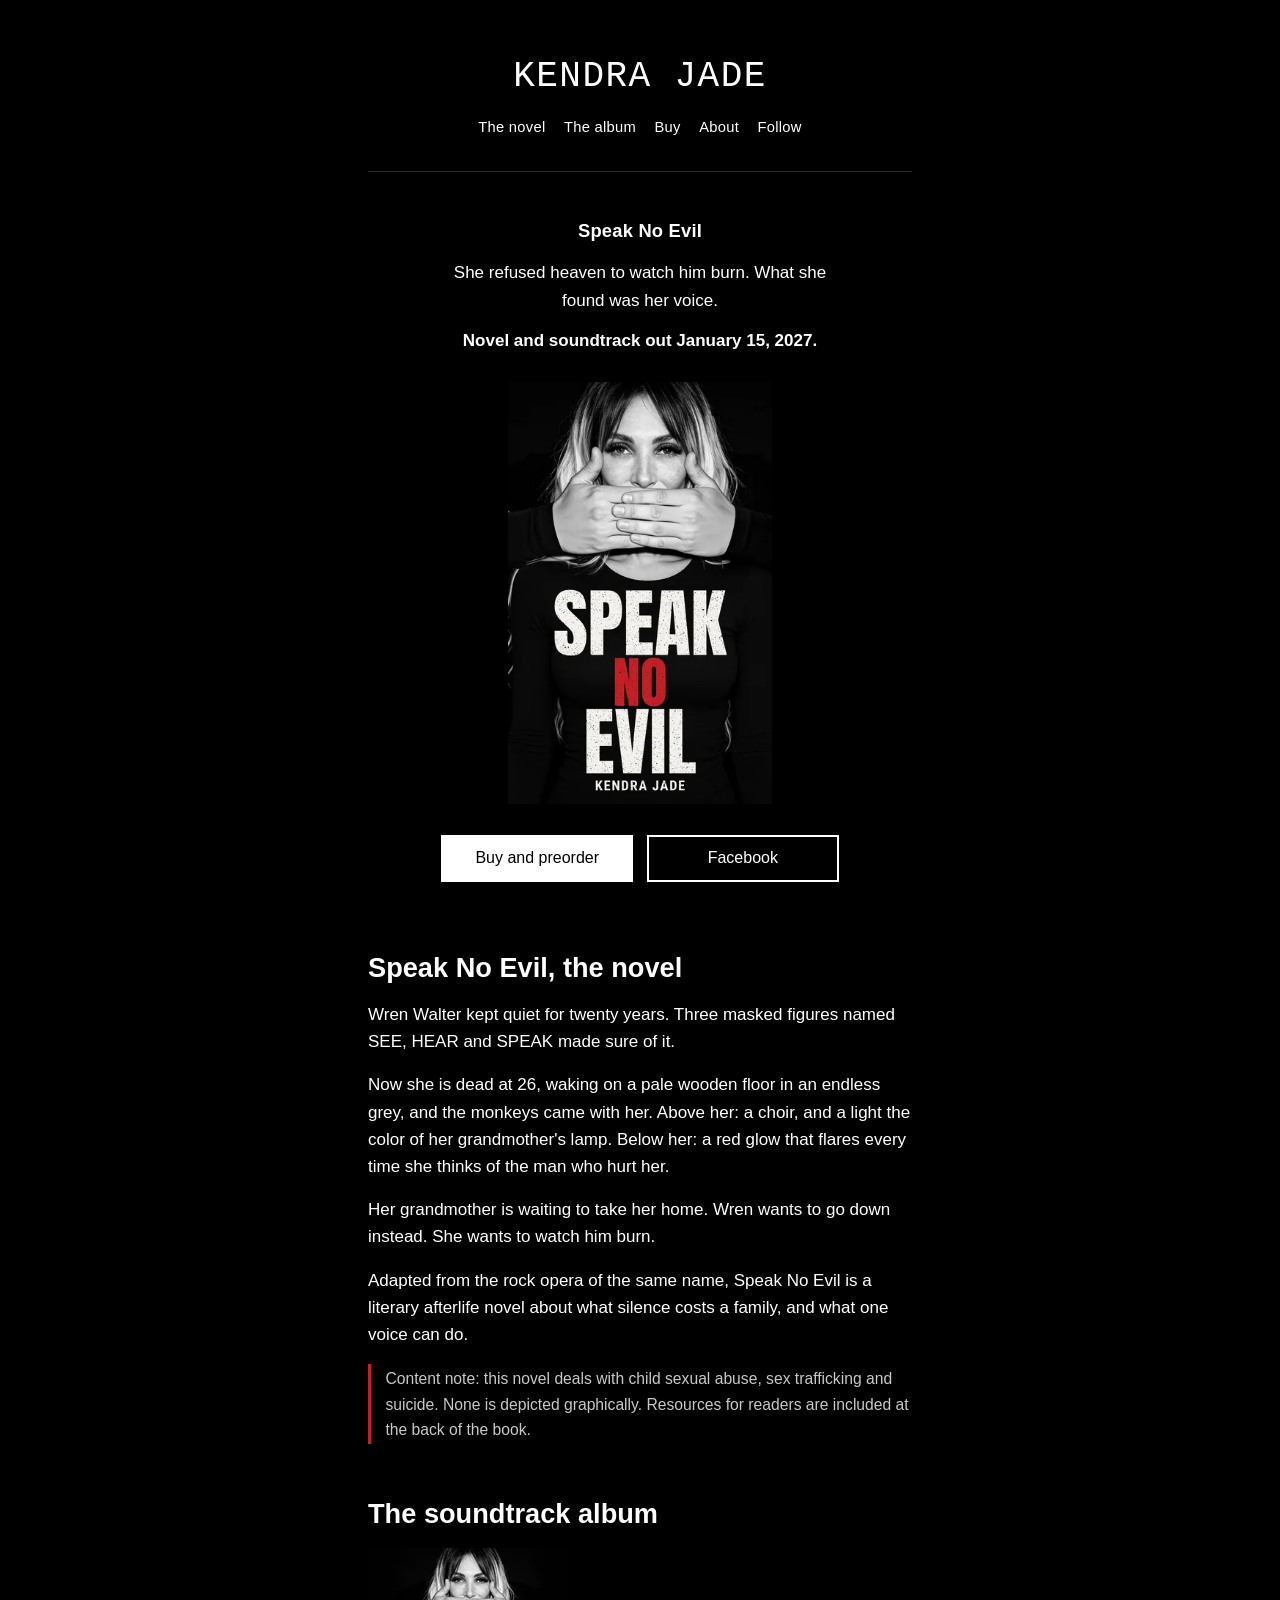
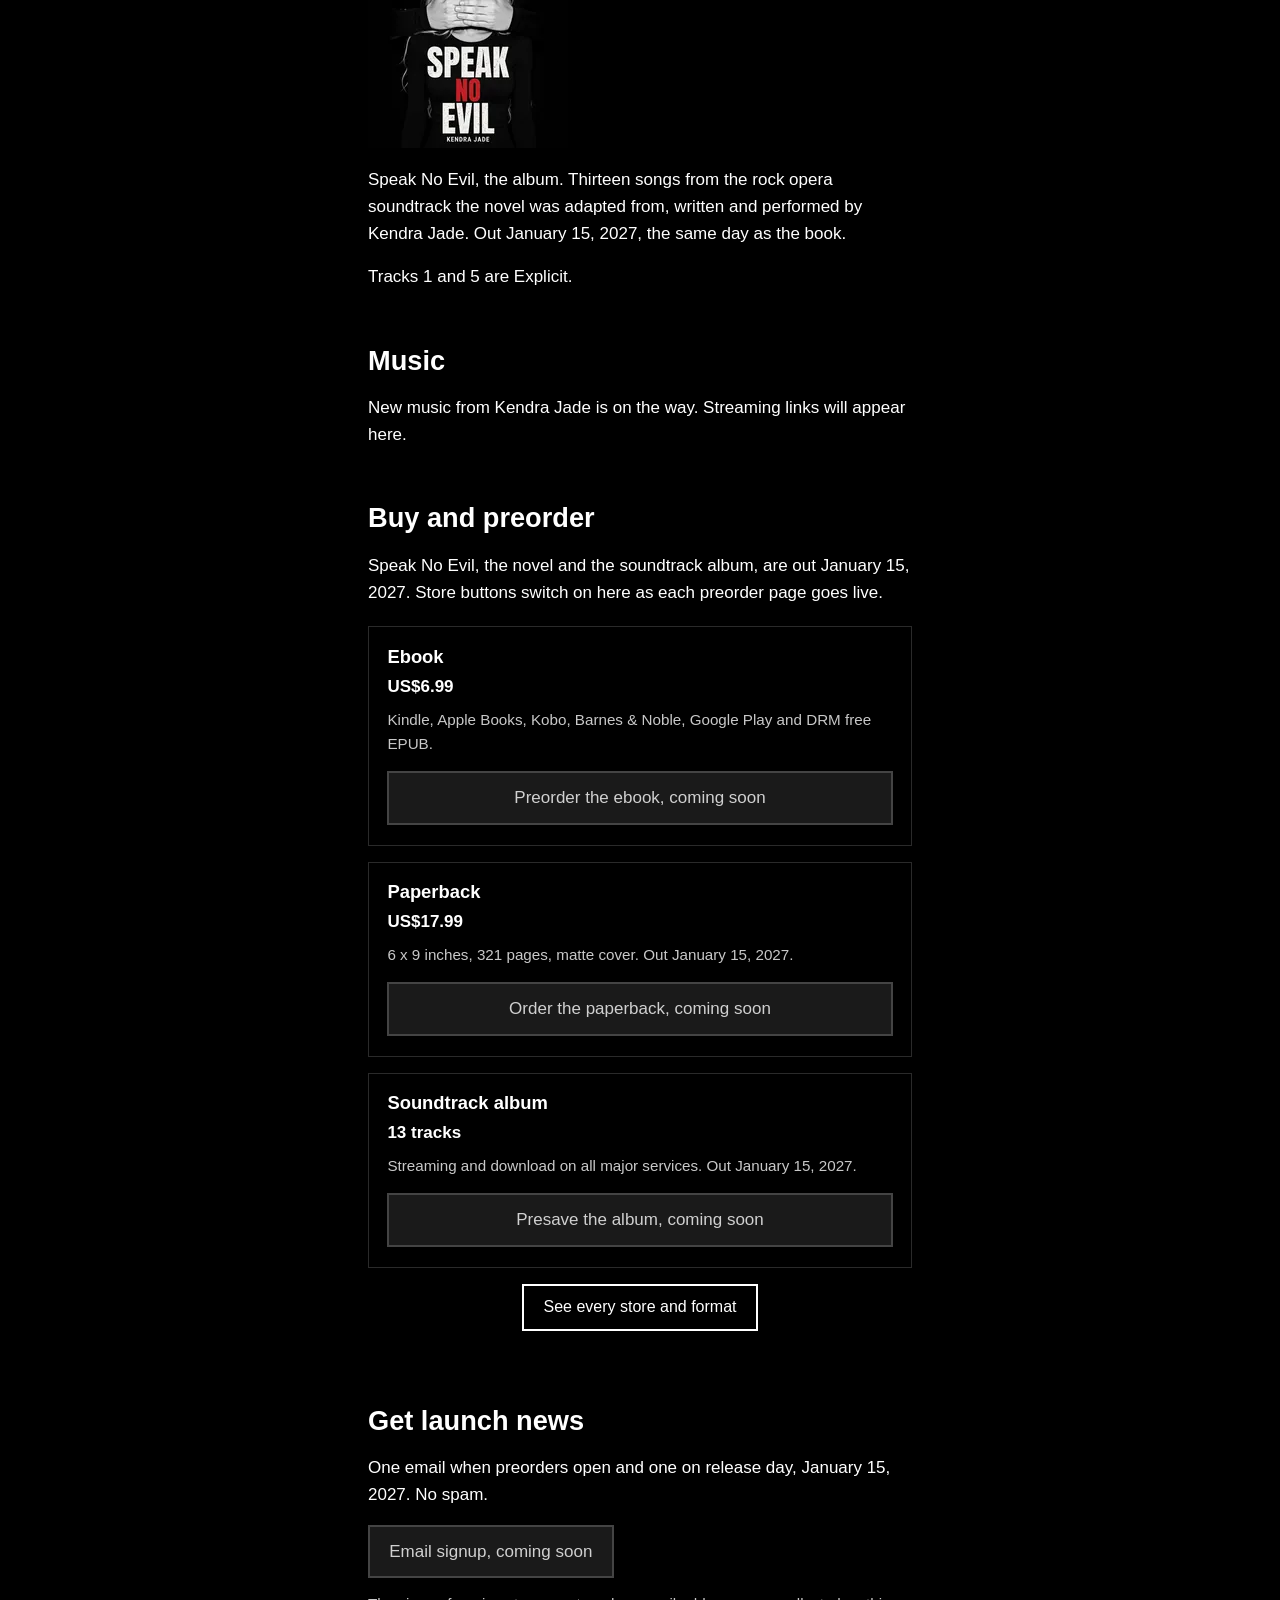
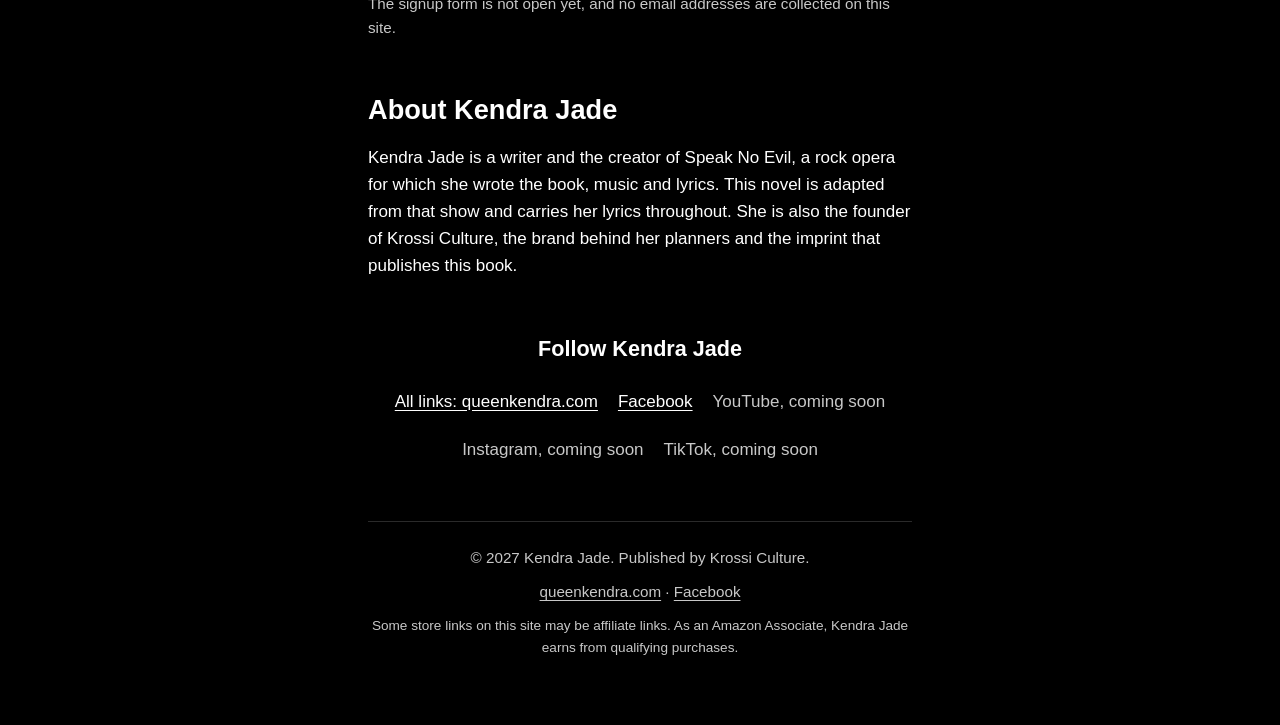
<file: index.html>
<!DOCTYPE html>
<html lang="en">
<head>
  <meta charset="utf-8">
  <meta name="viewport" content="width=device-width, initial-scale=1">
  <title>Kendra Jade | Speak No Evil, Novel and Soundtrack</title>
  <meta name="description" content="Speak No Evil by Kendra Jade: a literary afterlife novel and the rock opera soundtrack album it came from. Ebook, paperback and album out January 15, 2027.">
  <meta name="author" content="Kendra Jade">
  <meta name="robots" content="index, follow, max-image-preview:large, max-snippet:-1, max-video-preview:-1">
  <link rel="canonical" href="https://kendrajadeofficial.com/">
  <link rel="preload" as="image" type="image/webp" imagesrcset="images/cover-360.webp 360w, images/cover-540.webp 540w, images/cover-800.webp 800w" imagesizes="(min-width: 640px) 16.5rem, (max-width: 360px) 13.5rem, 15.5rem" fetchpriority="high">

  <meta property="og:site_name" content="Kendra Jade | Speak No Evil, Novel and Soundtrack">
  <meta property="og:title" content="Kendra Jade | Speak No Evil, Novel and Soundtrack">
  <meta property="og:type" content="website">
  <meta property="og:description" content="Speak No Evil by Kendra Jade: a literary afterlife novel and the rock opera soundtrack album it came from. Ebook, paperback and album out January 15, 2027.">
  <meta property="og:url" content="https://kendrajadeofficial.com/">
  <meta property="og:image" content="https://kendrajadeofficial.com/images/og-image.jpg">
  <meta property="og:image:type" content="image/jpeg">
  <meta property="og:image:width" content="1200">
  <meta property="og:image:height" content="630">
  <meta property="og:image:alt" content="Book cover for Speak No Evil by Kendra Jade: a black and white photo of a woman in a black long sleeve top with her hands over her mouth, and a red NO.">
  <meta property="og:locale" content="en_US">

  <meta name="twitter:card" content="summary_large_image">
  <meta name="twitter:title" content="Kendra Jade | Speak No Evil, Novel and Soundtrack">
  <meta name="twitter:description" content="Speak No Evil by Kendra Jade: a literary afterlife novel and the rock opera soundtrack album it came from. Ebook, paperback and album out January 15, 2027.">
  <meta name="twitter:image" content="https://kendrajadeofficial.com/images/og-image.jpg">
  <meta name="twitter:image:alt" content="Book cover for Speak No Evil by Kendra Jade: a black and white photo of a woman in a black long sleeve top with her hands over her mouth, and a red NO.">

  <link rel="icon" href="favicon.ico" sizes="any">
  <link rel="icon" href="images/favicon.svg" type="image/svg+xml">
  <link rel="icon" href="images/favicon-32.png" type="image/png" sizes="32x32">
  <link rel="apple-touch-icon" href="images/apple-touch-icon.png">
  <link rel="manifest" href="site.webmanifest">
  <meta name="theme-color" content="#000000">

  <link rel="stylesheet" href="css/styles.css">

  <script type="application/ld+json">
  {
    "@context": "https://schema.org",
    "@graph": [
      {
        "@type": "Person",
        "@id": "https://kendrajadeofficial.com/#kendra-jade",
        "name": "Kendra Jade",
        "jobTitle": "Writer",
        "description": "Kendra Jade is a writer and the creator of Speak No Evil, a rock opera for which she wrote the book, music and lyrics.",
        "url": "https://kendrajadeofficial.com/",
        "sameAs": [
          "https://www.facebook.com/kendrajadeofficial",
          "https://queenkendra.com/"
        ],
        "worksFor": {
          "@id": "https://kendrajadeofficial.com/#krossi-culture"
        }
      },
      {
        "@type": "Organization",
        "@id": "https://kendrajadeofficial.com/#krossi-culture",
        "name": "Krossi Culture",
        "url": "https://kendrajadeofficial.com/"
      },
      {
        "@type": "Book",
        "@id": "https://kendrajadeofficial.com/#book",
        "name": "Speak No Evil",
        "author": {
          "@id": "https://kendrajadeofficial.com/#kendra-jade"
        },
        "publisher": {
          "@id": "https://kendrajadeofficial.com/#krossi-culture"
        },
        "datePublished": "2027-01-15",
        "inLanguage": "en",
        "bookFormat": ["https://schema.org/EBook", "https://schema.org/Paperback"],
        "numberOfPages": 321,
        "workExample": [
          {
            "@type": "Book",
            "@id": "https://kendrajadeofficial.com/#ebook",
            "name": "Speak No Evil (ebook)",
            "bookFormat": "https://schema.org/EBook",
            "datePublished": "2027-01-15",
            "inLanguage": "en",
            "author": { "@id": "https://kendrajadeofficial.com/#kendra-jade" },
            "publisher": { "@id": "https://kendrajadeofficial.com/#krossi-culture" },
            "offers": {
              "@type": "Offer",
              "price": "6.99",
              "priceCurrency": "USD",
              "availability": "https://schema.org/PreOrder",
              "availabilityStarts": "2027-01-15",
              "url": "https://kendrajadeofficial.com/shop/"
            }
          },
          {
            "@type": "Book",
            "@id": "https://kendrajadeofficial.com/#paperback",
            "name": "Speak No Evil (paperback)",
            "bookFormat": "https://schema.org/Paperback",
            "numberOfPages": 321,
            "datePublished": "2027-01-15",
            "inLanguage": "en",
            "author": { "@id": "https://kendrajadeofficial.com/#kendra-jade" },
            "publisher": { "@id": "https://kendrajadeofficial.com/#krossi-culture" },
            "offers": {
              "@type": "Offer",
              "price": "17.99",
              "priceCurrency": "USD",
              "availability": "https://schema.org/PreOrder",
              "availabilityStarts": "2027-01-15",
              "url": "https://kendrajadeofficial.com/shop/"
            }
          }
        ],
        "genre": [
          "Literary fiction",
          "Visionary and metaphysical fiction"
        ],
        "description": "A literary afterlife novel about what silence costs a family, and what one voice can do. Adapted from the rock opera of the same name by Kendra Jade.",
        "image": "https://kendrajadeofficial.com/images/cover.jpg",
        "url": "https://kendrajadeofficial.com/"
      },
      {
        "@type": "MusicAlbum",
        "@id": "https://kendrajadeofficial.com/#album",
        "name": "Speak No Evil",
        "byArtist": {
          "@id": "https://kendrajadeofficial.com/#kendra-jade"
        },
        "datePublished": "2027-01-15",
        "numTracks": 13,
        "genre": ["Rock opera", "Alternative rock"],
        "albumProductionType": "https://schema.org/StudioAlbum",
        "inLanguage": "en",
        "description": "Thirteen songs from the rock opera soundtrack the novel was adapted from, written and performed by Kendra Jade.",
        "image": "https://kendrajadeofficial.com/images/album.jpg",
        "url": "https://kendrajadeofficial.com/#album",
        "albumRelease": {
          "@type": "MusicRelease",
          "name": "Speak No Evil",
          "datePublished": "2027-01-15",
          "releaseOf": { "@id": "https://kendrajadeofficial.com/#album" }
        }
      },
      {
        "@type": "WebSite",
        "@id": "https://kendrajadeofficial.com/#website",
        "name": "Kendra Jade | Speak No Evil, Novel and Soundtrack",
        "url": "https://kendrajadeofficial.com/",
        "publisher": {
          "@id": "https://kendrajadeofficial.com/#kendra-jade"
        },
        "inLanguage": "en"
      },
      {
        "@type": "WebPage",
        "@id": "https://kendrajadeofficial.com/#webpage",
        "url": "https://kendrajadeofficial.com/",
        "name": "Kendra Jade | Speak No Evil, Novel and Soundtrack",
        "isPartOf": {
          "@id": "https://kendrajadeofficial.com/#website"
        },
        "about": [
          { "@id": "https://kendrajadeofficial.com/#book" },
          { "@id": "https://kendrajadeofficial.com/#album" },
          { "@id": "https://kendrajadeofficial.com/#kendra-jade" }
        ],
        "description": "Speak No Evil by Kendra Jade: a literary afterlife novel and the rock opera soundtrack album it came from. Ebook, paperback and album out January 15, 2027.",
        "primaryImageOfPage": {
          "@type": "ImageObject",
          "url": "https://kendrajadeofficial.com/images/og-image.jpg"
        }
      }
    ]
  }
  </script>
</head>
<body>
  <a class="skip" href="#main">Skip to content</a>
  <div class="wrap">
    <header class="site-header">
      <a class="logo" href="./">Kendra Jade</a>
      <nav class="nav" aria-label="Primary">
        <a href="#novel">The novel</a>
        <a href="#album">The album</a>
        <a href="shop/">Buy</a>
        <a href="#about">About</a>
        <a href="#follow">Follow</a>
      </nav>
    </header>

    <main id="main">
      <header class="hero">
        <h1>Speak No Evil</h1>
        <p class="tagline">She refused heaven to watch him burn. What she found was her voice.</p>
        <p class="date-line">Novel and soundtrack out January 15, 2027.</p>
        <figure class="cover">
          <picture>
            <source type="image/webp" srcset="images/cover-360.webp 360w, images/cover-540.webp 540w, images/cover-800.webp 800w" sizes="(min-width: 640px) 16.5rem, (max-width: 360px) 13.5rem, 15.5rem">
            <img src="images/cover-540.jpg" width="540" height="864" fetchpriority="high" alt="Book cover for Speak No Evil by Kendra Jade: a black and white photo of a woman in a black long sleeve top with her hands over her mouth, and a red NO.">
          </picture>
        </figure>
      </header>

      <div class="actions">
        <a class="btn" href="shop/">Buy and preorder</a>
        <a class="btn btn-ghost" href="https://www.facebook.com/kendrajadeofficial" rel="me noopener noreferrer" target="_blank">Facebook</a>
      </div>

      <section id="novel" aria-labelledby="novel-title">
        <h2 id="novel-title">Speak No Evil, the novel</h2>
        <p>Wren Walter kept quiet for twenty years. Three masked figures named SEE, HEAR and SPEAK made sure of it.</p>
        <p>Now she is dead at 26, waking on a pale wooden floor in an endless grey, and the monkeys came with her. Above her: a choir, and a light the color of her grandmother's lamp. Below her: a red glow that flares every time she thinks of the man who hurt her.</p>
        <p>Her grandmother is waiting to take her home. Wren wants to go down instead. She wants to watch him burn.</p>
        <p>Adapted from the rock opera of the same name, Speak No Evil is a literary afterlife novel about what silence costs a family, and what one voice can do.</p>
        <p class="note">Content note: this novel deals with child sexual abuse, sex trafficking and suicide. None is depicted graphically. Resources for readers are included at the back of the book.</p>
      </section>

      <section id="album" aria-labelledby="album-title">
        <h2 id="album-title">The soundtrack album</h2>
        <div class="album-block">
          <picture>
            <source type="image/webp" srcset="images/album-200.webp 200w, images/album-400.webp 400w, images/album-600.webp 600w" sizes="12.5rem">
            <img class="album-art" src="images/album-400.jpg" width="400" height="400" loading="lazy" decoding="async" alt="Album cover for Speak No Evil by Kendra Jade: a black and white photo of a woman in a black long sleeve top with her hands over her mouth, and a red NO.">
          </picture>
          <div>
            <p>Speak No Evil, the album. Thirteen songs from the rock opera soundtrack the novel was adapted from, written and performed by Kendra Jade. Out January 15, 2027, the same day as the book.</p>
            <p>Tracks 1 and 5 are Explicit.</p>
          </div>
        </div>
      </section>

      <section id="music" aria-labelledby="music-title">
        <h2 id="music-title">Music</h2>
        <p>New music from Kendra Jade is on the way. Streaming links will appear here.</p>
      </section>

      <section id="buy" aria-labelledby="buy-title">
        <h2 id="buy-title">Buy and preorder</h2>
        <p>Speak No Evil, the novel and the soundtrack album, are out January 15, 2027. Store buttons switch on here as each preorder page goes live.</p>
        <div class="buy-grid">
          <article class="buy-card" aria-labelledby="home-ebook-title">
            <h3 id="home-ebook-title">Ebook</h3>
            <p class="price">US$6.99</p>
            <p class="meta">Kindle, Apple Books, Kobo, Barnes &amp; Noble, Google Play and DRM free EPUB.</p>
            <span class="soon-btn" aria-disabled="true">Preorder the ebook, coming soon</span>
          </article>
          <article class="buy-card" aria-labelledby="home-paperback-title">
            <h3 id="home-paperback-title">Paperback</h3>
            <p class="price">US$17.99</p>
            <p class="meta">6 x 9 inches, 321 pages, matte cover. Out January 15, 2027.</p>
            <span class="soon-btn" aria-disabled="true">Order the paperback, coming soon</span>
          </article>
          <article class="buy-card" aria-labelledby="home-album-title">
            <h3 id="home-album-title">Soundtrack album</h3>
            <p class="price">13 tracks</p>
            <p class="meta">Streaming and download on all major services. Out January 15, 2027.</p>
            <span class="soon-btn" aria-disabled="true">Presave the album, coming soon</span>
          </article>
        </div>
        <div class="actions">
          <a class="btn btn-ghost" href="shop/">See every store and format</a>
        </div>
      </section>

      <section id="updates" aria-labelledby="updates-title">
        <h2 id="updates-title">Get launch news</h2>
        <p>One email when preorders open and one on release day, January 15, 2027. No spam.</p>
        <!-- DRAFT: placeholder only. Replace with the free email form embed once Kendra picks the list (recommended: MailerLite free plan). Nothing is collected yet. -->
        <span class="soon-btn" aria-disabled="true">Email signup, coming soon</span>
        <p class="meta">The signup form is not open yet, and no email addresses are collected on this site.</p>
      </section>

      <section id="about" aria-labelledby="about-title">
        <h2 id="about-title">About Kendra Jade</h2>
        <p>Kendra Jade is a writer and the creator of Speak No Evil, a rock opera for which she wrote the book, music and lyrics. This novel is adapted from that show and carries her lyrics throughout. She is also the founder of Krossi Culture, the brand behind her planners and the imprint that publishes this book.</p>
      </section>
      <div id="follow">
      <nav class="social" aria-label="Kendra Jade online">
        <h2 class="social-title">Follow Kendra Jade</h2>
        <ul class="social-list">
          <li><a href="https://queenkendra.com/" rel="me noopener" target="_blank">All links: queenkendra.com</a></li>
          <li><a href="https://www.facebook.com/kendrajadeofficial" rel="me noopener noreferrer" target="_blank">Facebook</a></li>
          <!-- HIDDEN UNTIL PRE-ORDER: when each account goes public, swap the span for:
               <a href="https://www.youtube.com/@kendrajadeofficial" rel="me noopener noreferrer" target="_blank">YouTube</a>
               <a href="https://www.instagram.com/kendrajadeofficial/" rel="me noopener noreferrer" target="_blank">Instagram</a>
               <a href="https://www.tiktok.com/@kendrajadeofficial" rel="me noopener noreferrer" target="_blank">TikTok</a> -->
          <li><span class="soon-link" aria-disabled="true">YouTube, coming soon</span></li>
          <li><span class="soon-link" aria-disabled="true">Instagram, coming soon</span></li>
          <li><span class="soon-link" aria-disabled="true">TikTok, coming soon</span></li>
        </ul>
      </nav>
      </div>
    </main>

    <footer class="site-footer">
      <p>&copy; 2027 Kendra Jade. Published by Krossi Culture.</p>
      <p><a href="https://queenkendra.com/" rel="me noopener" target="_blank">queenkendra.com</a> &middot; <a href="https://www.facebook.com/kendrajadeofficial" rel="me noopener noreferrer" target="_blank">Facebook</a></p>
      <p class="disclosure">Some store links on this site may be affiliate links. As an Amazon Associate, Kendra Jade earns from qualifying purchases.</p>
    </footer>
  </div>
</body>
</html>
</file>
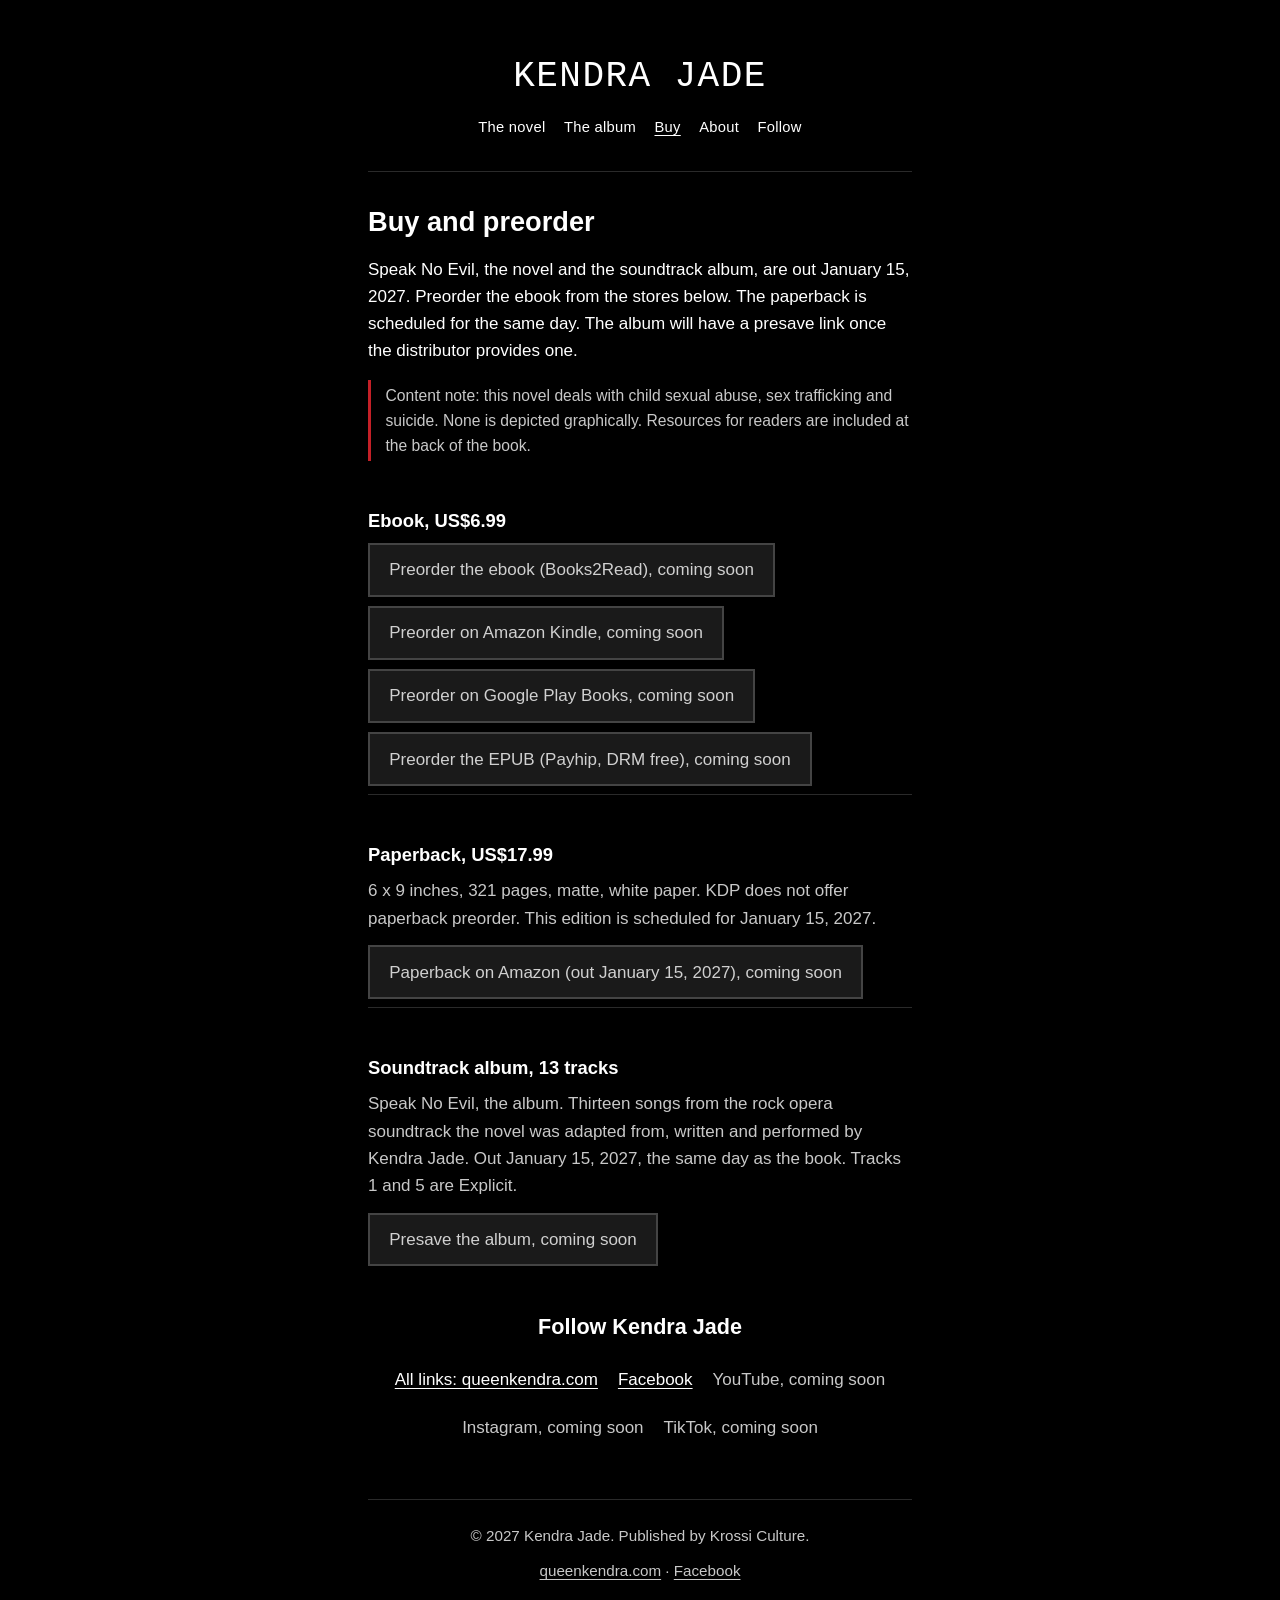
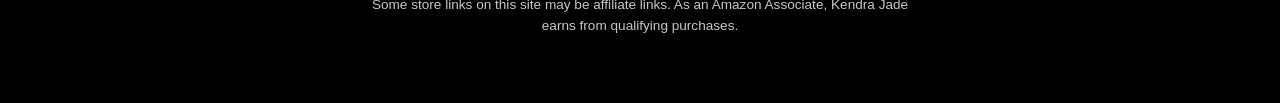
<file: shop/index.html>
<!DOCTYPE html>
<html lang="en">
<head>
  <meta charset="utf-8">
  <meta name="viewport" content="width=device-width, initial-scale=1">
  <title>Buy and preorder | Speak No Evil by Kendra Jade</title>
  <meta name="description" content="Preorder Speak No Evil by Kendra Jade. Ebook US$6.99, paperback US$17.99, and the soundtrack album. Out January 15, 2027. Store links coming soon.">
  <meta name="author" content="Kendra Jade">
  <meta name="robots" content="index, follow, max-image-preview:large, max-snippet:-1">
  <link rel="canonical" href="https://kendrajadeofficial.com/shop/">

  <meta property="og:site_name" content="Kendra Jade | Speak No Evil, Novel and Soundtrack">
  <meta property="og:title" content="Buy and preorder | Speak No Evil by Kendra Jade">
  <meta property="og:type" content="website">
  <meta property="og:description" content="Preorder Speak No Evil by Kendra Jade. Ebook US$6.99, paperback US$17.99, and the soundtrack album. Out January 15, 2027. Store links coming soon.">
  <meta property="og:url" content="https://kendrajadeofficial.com/shop/">
  <meta property="og:image" content="https://kendrajadeofficial.com/images/og-image.jpg">
  <meta property="og:image:type" content="image/jpeg">
  <meta property="og:image:width" content="1200">
  <meta property="og:image:height" content="630">
  <meta property="og:image:alt" content="Book cover for Speak No Evil by Kendra Jade: a black and white photo of a woman in a black long sleeve top with her hands over her mouth, and a red NO.">
  <meta property="og:locale" content="en_US">

  <meta name="twitter:card" content="summary_large_image">
  <meta name="twitter:title" content="Buy and preorder | Speak No Evil by Kendra Jade">
  <meta name="twitter:description" content="Preorder Speak No Evil by Kendra Jade. Ebook US$6.99, paperback US$17.99, and the soundtrack album. Out January 15, 2027. Store links coming soon.">
  <meta name="twitter:image" content="https://kendrajadeofficial.com/images/og-image.jpg">
  <meta name="twitter:image:alt" content="Book cover for Speak No Evil by Kendra Jade: a black and white photo of a woman in a black long sleeve top with her hands over her mouth, and a red NO.">

  <link rel="icon" href="../favicon.ico" sizes="any">
  <link rel="icon" href="../images/favicon.svg" type="image/svg+xml">
  <link rel="icon" href="../images/favicon-32.png" type="image/png" sizes="32x32">
  <link rel="apple-touch-icon" href="../images/apple-touch-icon.png">
  <link rel="manifest" href="../site.webmanifest">
  <meta name="theme-color" content="#000000">

  <link rel="stylesheet" href="../css/styles.css">
  <script type="application/ld+json">
  {
    "@context": "https://schema.org",
    "@graph": [
      {
        "@type": "WebPage",
        "@id": "https://kendrajadeofficial.com/shop/#webpage",
        "url": "https://kendrajadeofficial.com/shop/",
        "name": "Buy and preorder | Speak No Evil by Kendra Jade",
        "description": "Preorder Speak No Evil by Kendra Jade. Ebook US$6.99, paperback US$17.99, and the soundtrack album. Out January 15, 2027. Store links coming soon.",
        "isPartOf": { "@id": "https://kendrajadeofficial.com/#website" },
        "about": [
          { "@id": "https://kendrajadeofficial.com/#book" },
          { "@id": "https://kendrajadeofficial.com/#album" }
        ],
        "breadcrumb": { "@id": "https://kendrajadeofficial.com/shop/#breadcrumb" },
        "inLanguage": "en"
      },
      {
        "@type": "BreadcrumbList",
        "@id": "https://kendrajadeofficial.com/shop/#breadcrumb",
        "itemListElement": [
          { "@type": "ListItem", "position": 1, "name": "Speak No Evil", "item": "https://kendrajadeofficial.com/" },
          { "@type": "ListItem", "position": 2, "name": "Buy and preorder", "item": "https://kendrajadeofficial.com/shop/" }
        ]
      }
    ]
  }
  </script>
</head>
<body>
  <a class="skip" href="#main">Skip to content</a>
  <div class="wrap">
    <header class="site-header">
      <a class="logo" href="../">Kendra Jade</a>
      <nav class="nav" aria-label="Primary">
        <a href="../#novel">The novel</a>
        <a href="../#album">The album</a>
        <a href="./" aria-current="page">Buy</a>
        <a href="../#about">About</a>
        <a href="../#follow">Follow</a>
      </nav>
    </header>

    <main id="main">
      <section aria-labelledby="buy-title">
        <h2 id="buy-title">Buy and preorder</h2>
        <p>Speak No Evil, the novel and the soundtrack album, are out January 15, 2027. Preorder the ebook from the stores below. The paperback is scheduled for the same day. The album will have a presave link once the distributor provides one.</p>
        <p class="note">Content note: this novel deals with child sexual abuse, sex trafficking and suicide. None is depicted graphically. Resources for readers are included at the back of the book.</p>

        <article class="format" aria-labelledby="ebook-title">
          <h3 id="ebook-title">Ebook, US$6.99</h3>
          <ul class="soon-list">
            <li><span class="soon-btn" aria-disabled="true">Preorder the ebook (Books2Read), coming soon</span></li>
            <li><span class="soon-btn" aria-disabled="true">Preorder on Amazon Kindle, coming soon</span></li>
            <li><span class="soon-btn" aria-disabled="true">Preorder on Google Play Books, coming soon</span></li>
            <li><span class="soon-btn" aria-disabled="true">Preorder the EPUB (Payhip, DRM free), coming soon</span></li>
          </ul>
        </article>

        <article class="format" aria-labelledby="paperback-title">
          <h3 id="paperback-title">Paperback, US$17.99</h3>
          <p class="meta">6 x 9 inches, 321 pages, matte, white paper. KDP does not offer paperback preorder. This edition is scheduled for January 15, 2027.</p>
          <ul class="soon-list">
            <li><span class="soon-btn" aria-disabled="true">Paperback on Amazon (out January 15, 2027), coming soon</span></li>
          </ul>
        </article>

        <article class="format" aria-labelledby="album-buy-title">
          <h3 id="album-buy-title">Soundtrack album, 13 tracks</h3>
          <p class="meta">Speak No Evil, the album. Thirteen songs from the rock opera soundtrack the novel was adapted from, written and performed by Kendra Jade. Out January 15, 2027, the same day as the book. Tracks 1 and 5 are Explicit.</p>
          <ul class="soon-list">
            <li><span class="soon-btn" aria-disabled="true">Presave the album, coming soon</span></li>
          </ul>
        </article>
      </section>
      <div id="follow">
      <nav class="social" aria-label="Kendra Jade online">
        <h2 class="social-title">Follow Kendra Jade</h2>
        <ul class="social-list">
          <li><a href="https://queenkendra.com/" rel="me noopener" target="_blank">All links: queenkendra.com</a></li>
          <li><a href="https://www.facebook.com/kendrajadeofficial" rel="me noopener noreferrer" target="_blank">Facebook</a></li>
          <!-- HIDDEN UNTIL PRE-ORDER: when each account goes public, swap the span for:
               <a href="https://www.youtube.com/@kendrajadeofficial" rel="me noopener noreferrer" target="_blank">YouTube</a>
               <a href="https://www.instagram.com/kendrajadeofficial/" rel="me noopener noreferrer" target="_blank">Instagram</a>
               <a href="https://www.tiktok.com/@kendrajadeofficial" rel="me noopener noreferrer" target="_blank">TikTok</a> -->
          <li><span class="soon-link" aria-disabled="true">YouTube, coming soon</span></li>
          <li><span class="soon-link" aria-disabled="true">Instagram, coming soon</span></li>
          <li><span class="soon-link" aria-disabled="true">TikTok, coming soon</span></li>
        </ul>
      </nav>
      </div>
    </main>

    <footer class="site-footer">
      <p>&copy; 2027 Kendra Jade. Published by Krossi Culture.</p>
      <p><a href="https://queenkendra.com/" rel="me noopener" target="_blank">queenkendra.com</a> &middot; <a href="https://www.facebook.com/kendrajadeofficial" rel="me noopener noreferrer" target="_blank">Facebook</a></p>
      <p class="disclosure">Some store links on this site may be affiliate links. As an Amazon Associate, Kendra Jade earns from qualifying purchases.</p>
    </footer>
  </div>
</body>
</html>
</file>
<file: css/styles.css>
/* Kendra Jade, Speak No Evil. Static site. No build step. */
:root {
  --bg: #000000;
  --fg: #ffffff;
  --muted: #c8c8c8;
  --rule: #2a2a2a;
  --accent: #c42027;
  --btn-bg: #ffffff;
  --btn-fg: #000000;
  --font-display: "Lucida Console", "Courier New", ui-monospace, monospace;
  --font-body: -apple-system, BlinkMacSystemFont, "Segoe UI", Roboto, "Helvetica Neue", Arial, sans-serif, "Apple Color Emoji", "Segoe UI Emoji";
  --measure: 38rem;
  --cover-width: 15.5rem;
  --pad-x: 1.5rem;
  --pad-y: 3rem;
}

*,
*::before,
*::after {
  box-sizing: border-box;
}

html {
  font-size: 100%;
  -webkit-text-size-adjust: 100%;
  scroll-behavior: smooth;
}

body {
  margin: 0;
  background: var(--bg);
  color: var(--fg);
  font-family: var(--font-body);
  font-size: 1.0625rem;
  line-height: 1.6;
  min-height: 100vh;
}

img {
  max-width: 100%;
  height: auto;
  display: block;
}

a {
  color: var(--fg);
  text-underline-offset: 0.18em;
}

a:hover {
  color: var(--accent);
}

a:focus-visible,
button:focus-visible {
  outline: 2px solid var(--fg);
  outline-offset: 3px;
}

.skip {
  position: absolute;
  left: 0.75rem;
  top: -6rem;
  background: var(--fg);
  color: var(--bg);
  padding: 0.5rem 0.85rem;
  z-index: 20;
}

.skip:focus {
  top: 0.75rem;
}

.wrap {
  width: 100%;
  max-width: var(--measure);
  margin: 0 auto;
  padding: var(--pad-y) var(--pad-x);
}

.site-header {
  display: flex;
  flex-direction: column;
  align-items: center;
  gap: 1.15rem;
  padding-bottom: 2rem;
  border-bottom: 1px solid var(--rule);
}

.logo {
  font-family: var(--font-display);
  font-size: clamp(1.65rem, 6vw, 2.25rem);
  font-weight: 400;
  letter-spacing: 0.04em;
  text-decoration: none;
  text-transform: uppercase;
  color: var(--fg);
  line-height: 1.15;
  text-align: center;
}

.logo:hover {
  color: var(--fg);
}

.nav {
  display: flex;
  flex-wrap: wrap;
  justify-content: center;
  gap: 0.35rem 1.15rem;
  font-size: 0.92rem;
}

.nav a {
  text-decoration: none;
  letter-spacing: 0.02em;
}

.nav a:hover,
.nav a[aria-current="page"] {
  text-decoration: underline;
}

.hero {
  display: flex;
  flex-direction: column;
  align-items: center;
  text-align: center;
  padding: 2.75rem 0 0.5rem;
  gap: 0.85rem;
}

.hero h1 {
  margin: 0;
  font-family: var(--font-body);
  font-size: 1.15rem;
  font-weight: 600;
  letter-spacing: 0.01em;
}

.tagline {
  margin: 0;
  max-width: 26rem;
}

.date-line {
  margin: 0;
  font-weight: 600;
}

.cover {
  width: var(--cover-width);
  margin: 0.85rem auto 0.4rem;
}

.cover img {
  width: 100%;
  box-shadow: 0 12px 40px rgba(0, 0, 0, 0.55);
}

.actions {
  display: flex;
  flex-direction: column;
  align-items: center;
  gap: 0.85rem;
  margin: 1rem 0 2.25rem;
}

.btn {
  display: inline-block;
  background: var(--btn-bg);
  color: var(--btn-fg);
  text-decoration: none;
  font-size: 1rem;
  line-height: 1.3;
  padding: 0.7rem 1.2rem;
  border: 2px solid var(--btn-bg);
  min-width: 12rem;
  text-align: center;
}

.btn:hover {
  background: transparent;
  color: var(--fg);
}

.btn-ghost {
  background: transparent;
  color: var(--fg);
  border-color: var(--fg);
}

.btn-ghost:hover {
  background: var(--fg);
  color: var(--bg);
}

.btn[aria-disabled="true"],
.soon-btn {
  display: inline-block;
  background: #1a1a1a;
  color: #d0d0d0;
  border: 2px solid #444;
  padding: 0.7rem 1.2rem;
  min-width: 12rem;
  text-align: center;
  cursor: default;
}

section {
  padding: 2rem 0 0.25rem;
}

section h2 {
  margin: 0 0 1rem;
  font-size: 1.7rem;
  line-height: 1.3;
  font-weight: 650;
}

section h3 {
  margin: 1.75rem 0 0.6rem;
  font-size: 1.15rem;
  line-height: 1.35;
}

section p {
  margin: 0 0 1rem;
}

.note {
  color: var(--muted);
  font-size: 0.98rem;
  border-left: 3px solid var(--accent);
  padding: 0.15rem 0 0.15rem 0.9rem;
}

.album-block {
  display: flex;
  flex-direction: column;
  align-items: flex-start;
  gap: 1.15rem;
}

picture {
  display: block;
}

.album-block picture {
  width: 12.5rem;
  max-width: 70%;
}

.album-art {
  width: 100%;
}

.formats {
  display: grid;
  gap: 0.25rem 1rem;
}

.format {
  padding: 1.25rem 0 0.5rem;
  border-top: 1px solid var(--rule);
}

.format:first-of-type {
  border-top: 0;
  padding-top: 0.25rem;
}

.format .meta {
  color: var(--muted);
  margin-bottom: 0.85rem;
}

.soon-list {
  list-style: none;
  margin: 0;
  padding: 0;
  display: flex;
  flex-direction: column;
  gap: 0.6rem;
  align-items: flex-start;
}

.buy-grid {
  display: grid;
  gap: 1rem;
  margin: 1.25rem 0 0.5rem;
}

.buy-card {
  border: 1px solid var(--rule);
  padding: 1.1rem 1.15rem 1.25rem;
}

.buy-card h3 {
  margin: 0 0 0.2rem;
}

.buy-card .price {
  margin: 0 0 0.5rem;
  font-weight: 650;
  color: var(--fg);
}

.buy-card .meta {
  color: var(--muted);
  font-size: 0.95rem;
  margin: 0 0 0.9rem;
}

.buy-card .soon-btn {
  width: 100%;
  min-width: 0;
}

.social {
  padding: 2rem 0 0.25rem;
  text-align: center;
}

.social-title {
  margin: 0 0 1rem;
  font-size: 1.35rem;
}

.social-list {
  list-style: none;
  margin: 0;
  padding: 0;
  display: flex;
  flex-wrap: wrap;
  justify-content: center;
  gap: 0.6rem 1.25rem;
}

.social-list a,
.soon-link {
  display: inline-block;
  padding: 0.35rem 0;
  min-height: 24px;
}

.soon-link {
  color: var(--muted);
}

#updates .meta {
  color: var(--muted);
  font-size: 0.95rem;
  margin-top: 0.85rem;
}

.disclosure {
  font-size: 0.85rem;
}

.site-footer {
  margin-top: 3rem;
  padding-top: 1.5rem;
  border-top: 1px solid var(--rule);
  text-align: center;
  color: var(--muted);
  font-size: 0.95rem;
}

.site-footer p {
  margin: 0 0 0.65rem;
}

.site-footer a {
  color: var(--muted);
}

.site-footer a:hover {
  color: var(--fg);
}

.not-found {
  text-align: center;
  padding: 4rem 0 2rem;
}

.not-found h1 {
  font-size: 1.8rem;
  margin: 0 0 1rem;
}

@media (min-width: 640px) {
  :root {
    --pad-x: 2rem;
    --pad-y: 3.5rem;
    --cover-width: 16.5rem;
  }

  .actions {
    flex-direction: row;
    justify-content: center;
  }

  .soon-list {
    flex-direction: row;
    flex-wrap: wrap;
  }
}

@media (max-width: 360px) {
  :root {
    --pad-x: 1.15rem;
    --cover-width: 13.5rem;
  }

  section h2 {
    font-size: 1.45rem;
  }
}
</file>
